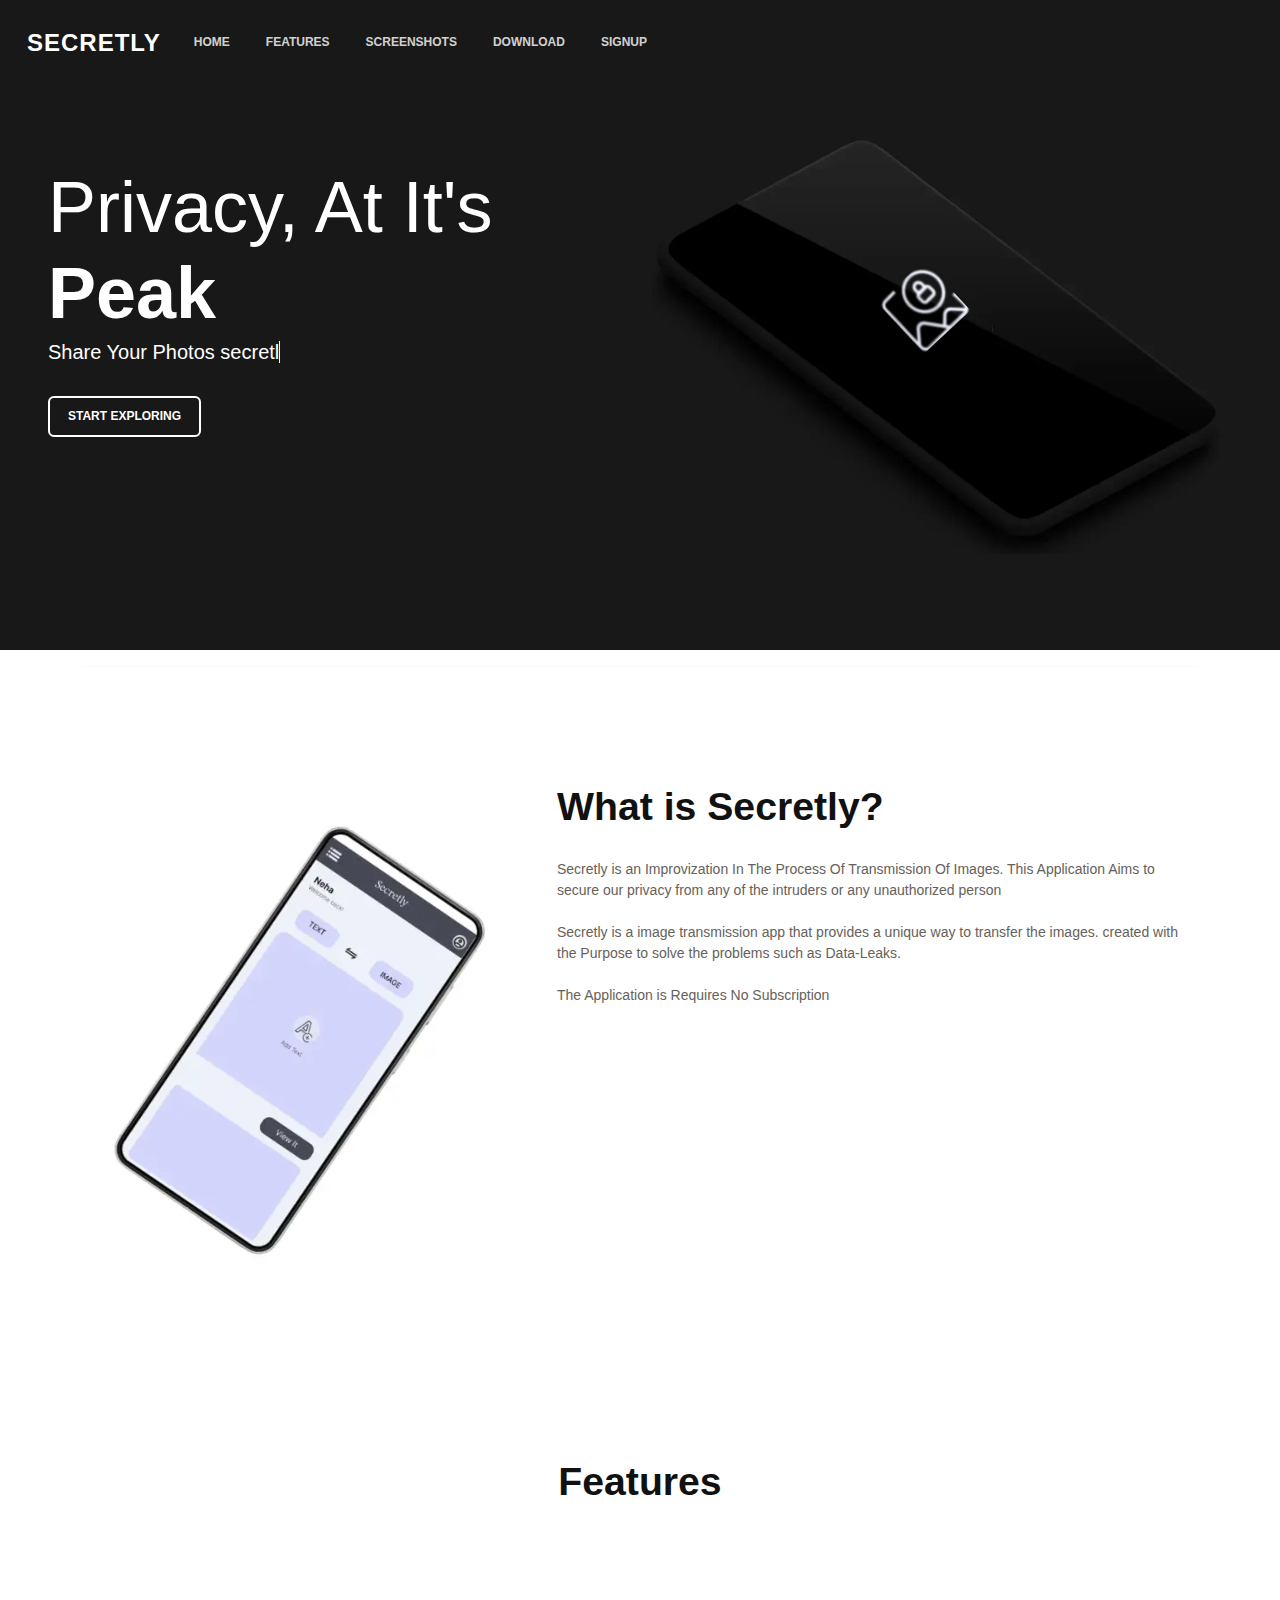
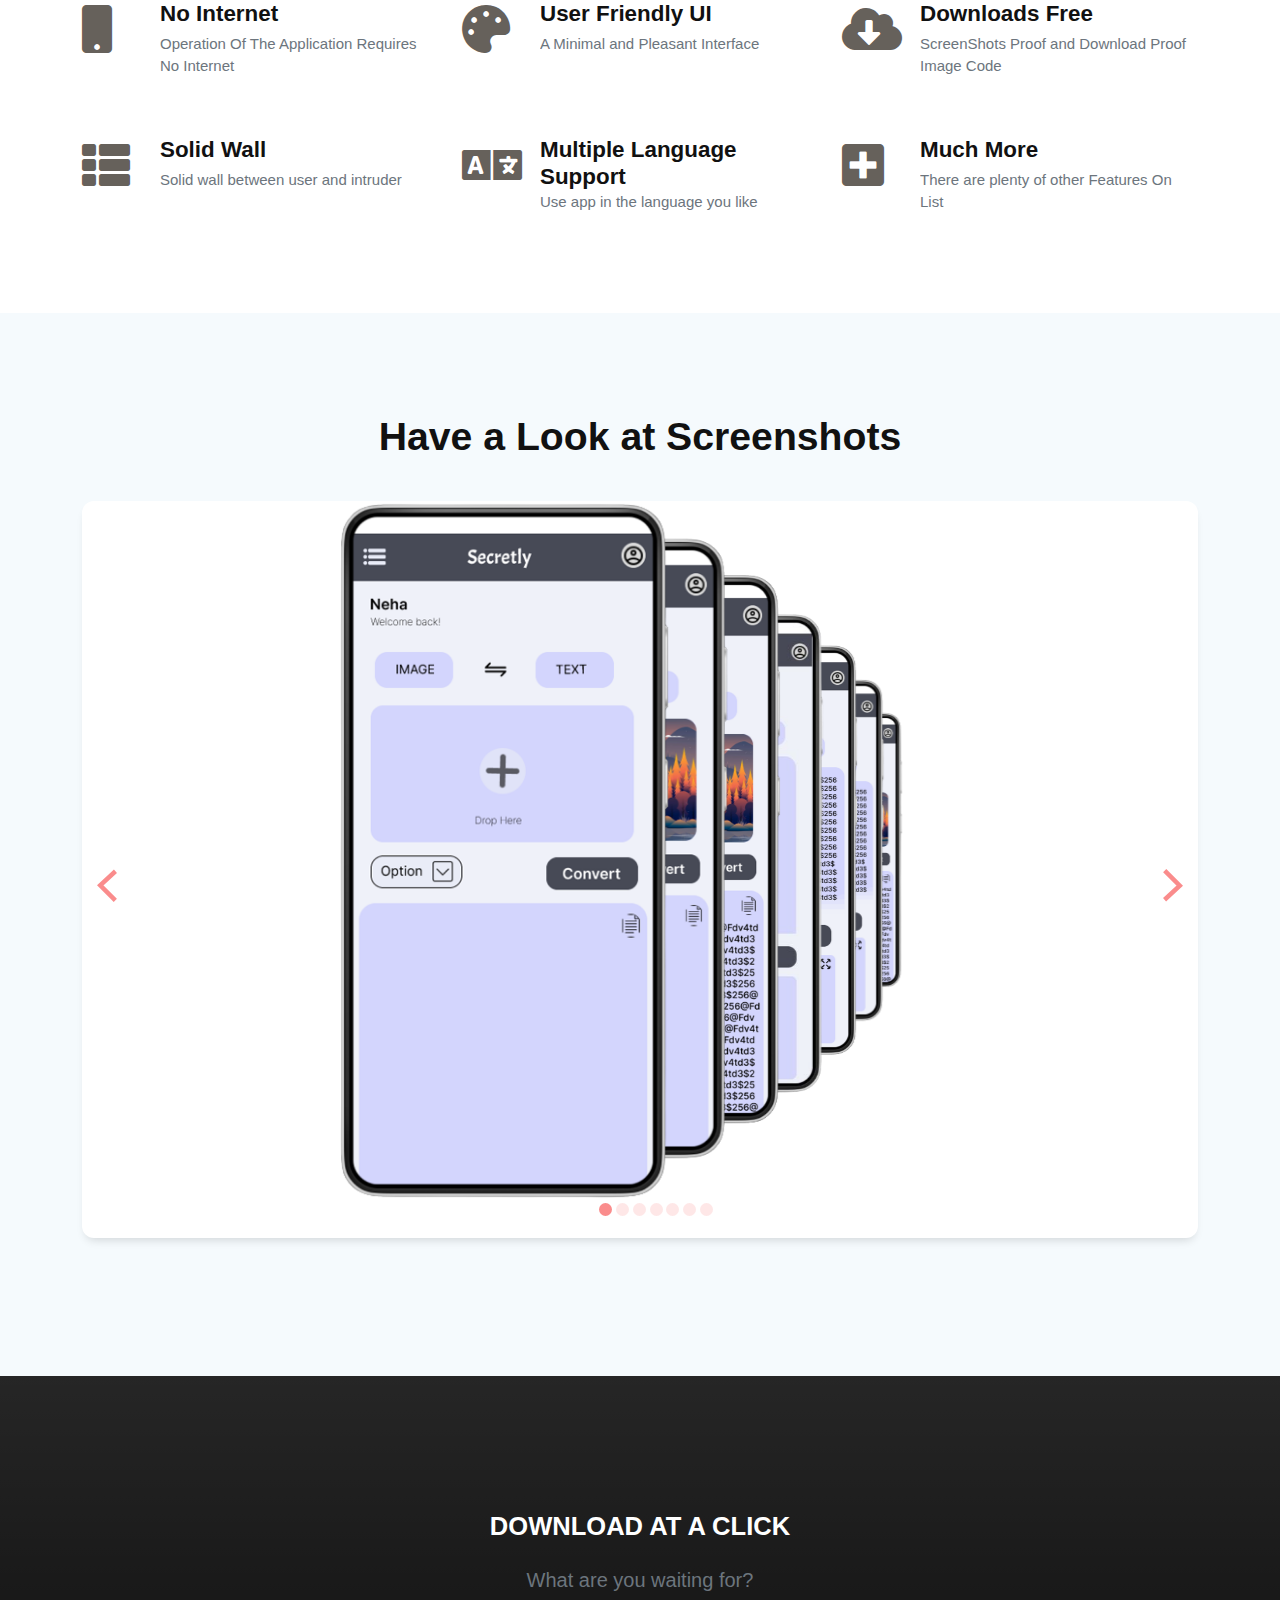
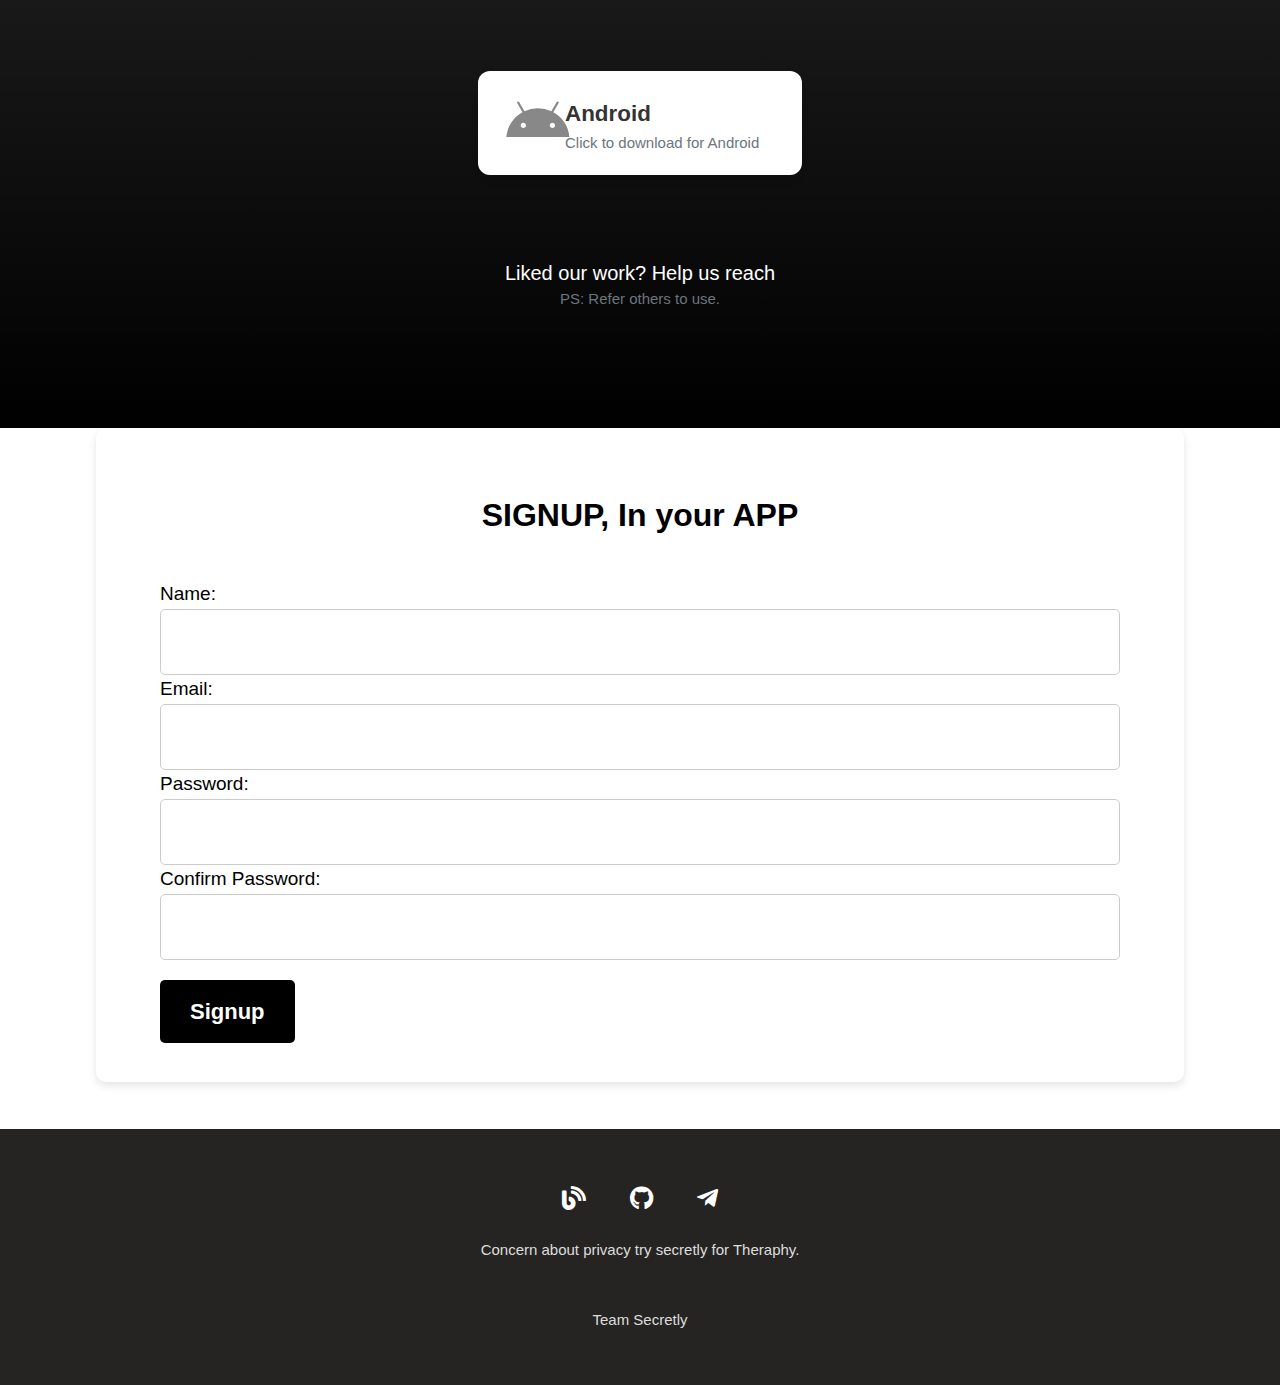
<file: index.html>
<!DOCTYPE html>
<html lang="en-US">

<head>
  <meta charset="UTF-8">
  <meta http-equiv="X-UA-Compatible" content="IE=edge">
  <meta name="viewport" content="width=device-width, initial-scale=1">
  <title>Secretly</title>
  <link rel="shortcut icon" href="favicon.ico" type="image/x-icon">
  <link rel="icon" href="favicon.ico" type="image/x-icon">
  <!-- <link href="https://fonts.googleapis.com/css?family=Dosis:600|Roboto:400,700" rel="stylesheet"> -->
  <link href="https://cdnjs.cloudflare.com/ajax/libs/font-awesome/5.15.4/css/all.min.css" rel="stylesheet">
  <link href="styles/bootstrap.min.css?ver=1.1.0" rel="stylesheet">
  <link href="styles/paper-kit.min.css?ver=1.1.0" rel="stylesheet">
  <link href="styles/main.css?ver=1.1.0" rel="stylesheet">
  <link href="styles/odometer-theme-minimal.css" rel="stylesheet" />
  <script async src="https://pagead2.googlesyndication.com/pagead/js/adsbygoogle.js?client=ca-pub-9441129050034617" crossorigin="anonymous"></script>
  <script type="text/javascript">
    (function(c, l, a, r, i, t, y) {
      c[a] = c[a] || function() {
        (c[a].q = c[a].q || []).push(arguments)
      };
      t = l.createElement(r);
      t.async = 1;
      t.src = "https://www.clarity.ms/tag/" + i;
      y = l.getElementsByTagName(r)[0];
      y.parentNode.insertBefore(t, y);
    })(window, document, "clarity", "script", "fpik2gr3m6");
  </script>
</head>

<body id="top">
  <!-- google_ad_section_start -->

  <div class="aa-header">
    <header>

      

      <nav class="navbar navbar-expand-lg navbar-transparent">
        <div class="container-fluid">
          <a class="navbar-brand" href="#">Secretly</a>
          <div class="collapse navbar-collapse" id="navbarNav">
            <ul class="navbar-nav">
              <li class="nav-item"><a class="nav-link active" href="#">Home</a></li>
              <li class="nav-item"><a class="nav-link active" href="#features">Features</a></li>
              <li class="nav-item"><a class="nav-link active" href="#screenshots">Screenshots</a></li>
              <li class="nav-item"><a class="nav-link active" href="#download">Download</a></li>
              <li class="nav-item"><a class="nav-link active" href="#signup">Signup</a></li>
            </ul>
          </div>
        </div>
      </nav>

      <div class="container-fluid aa-header-content text-left text-white pt-5 px-5">
        <div class="row">
          <div class="col-md-6 col-sm-12 pr-0 pl-4">
            <h1 class="display-2">
              <b>Privacy,</b> At It's
            </h1>
            <h1 class="display-2 mt-0">
              <b><b>Peak</b></b>
            </h1>
            <p class="lead">
              Share Your  Photos  <span class="wrap typewrite" data-type='["secretly", "without Database Involvement", "without Hestitation"]'></span>
            </p>
            <a class="mt-4 btn btn-outline-neutral mr-1" href="#features">Start Exploring</a>
            <!-- <a class="mt-4 btn btn-outline-neutral ml-1" href="#download">Download</a> -->
          </div>
          <div class="col-md-6 col-sm-12 text-right slide-right show-on-scroll"><img class="img-fluid" src="assets/head_image.webp" alt="Image" loading="lazy" /></div>
        </div>
      </div>

    </header>
  </div>

  <div class="page-content">
    <div>

      <div class="container">
        <hr/>
      </div>
      <div class="aa-product-features section">
        <div class="container">
          <div class="row">
            <div class="col-md-5 col-sm-12"><img class="img-fluid show-on-scroll inline-photo" src="assets/head.webp" alt="Image" loading="lazy" /></div>
            <div class="col-md-7 col-sm-12 slide-right show-on-scroll">
              <h2 class="title mb-2">What is Secretly?</h2>
              <br>Secretly is an Improvization In The Process Of Transmission Of Images. This Application Aims to secure our  privacy from any of the  intruders or any unauthorized person
              <br><br>Secretly is a image transmission app that provides a unique way to transfer the images. created with the Purpose to solve the problems such as Data-Leaks.
              <br><br>The Application is Requires No Subscription</a>
              </p>
            </div>
          </div>
        </div>
      </div>

      <div class="floating-card">
        <script async src="https://pagead2.googlesyndication.com/pagead/js/adsbygoogle.js?client=ca-pub-9441129050034617" crossorigin="anonymous"></script>
        <!-- Floating Ad -->
        <ins class="adsbygoogle" style="display:block" data-ad-client="ca-pub-9441129050034617" data-ad-slot="6390164823" data-ad-format="auto"></ins>
        <script>
          (adsbygoogle = window.adsbygoogle || []).push({});
        </script>
        <!-- <script async src="https://pagead2.googlesyndication.com/pagead/js/adsbygoogle.js?client=ca-pub-9441129050034617" crossorigin="anonymous"></script> -->
        <!-- Floating Ad -->
        <!-- <ins class="adsbygoogle" style="display:inline-block;width:320px;height:100px" data-ad-client="ca-pub-9441129050034617" data-ad-slot="6390164823"></ins> -->
        <!-- <script>
          (adsbygoogle = window.adsbygoogle || []).push({});
        </script> -->
      </div>

      <!-- <div class="floating-card2"> -->
      <!-- <script async src="https://pagead2.googlesyndication.com/pagead/js/adsbygoogle.js?client=ca-pub-9441129050034617" crossorigin="anonymous"></script> -->
      <!-- Floating Ad -->
      <!-- <ins class="adsbygoogle" style="display:block" data-ad-client="ca-pub-9441129050034617" data-ad-slot="6390164823" data-ad-format="auto"></ins>
        <script>
          (adsbygoogle = window.adsbygoogle || []).push({});
        </script> -->
      <!-- <script async src="https://pagead2.googlesyndication.com/pagead/js/adsbygoogle.js?client=ca-pub-9441129050034617" crossorigin="anonymous"></script> -->
      <!-- Floating Ad -->
      <!-- <ins class="adsbygoogle" style="display:inline-block;width:320px;height:100px" data-ad-client="ca-pub-9441129050034617" data-ad-slot="6390164823"></ins>
        <script>
          (adsbygoogle = window.adsbygoogle || []).push({});
        </script> -->
      <!-- </div> -->

      <!-- Features section -->
      <div class="container">
        <div class="aa-product-details section" id="features">
          <h2 class="title pb-3 text-center">Features</h2>
          <div class="row">
            <div class="col-lg-4 col-md-6 col-sm-12">
              <div class="icon icon-main"><i class="fa fa-mobile" aria-hidden="true"></i></div>
              <div class="description">
                <h4 class="title mb-0">No Internet</h4>
                <p class="text-muted">Operation Of The Application Requires No Internet</p>
              </div>
            </div>
            <div class="col-lg-4 col-md-6 col-sm-12">
              <div class="icon icon-main"><i class="fa fa-palette" aria-hidden="true"></i></div>
              <div class="description">
                <h4 class="title mb-0">User Friendly UI</h4>
                <p class="text-muted">A Minimal and Pleasant Interface</p>
              </div>
            </div>
            <div class="col-lg-4 col-md-6 col-sm-12">
              <div class="icon icon-main"><i class="fa fa-cloud-download-alt" aria-hidden="true"></i></div>
              <div class="description">
                <h4 class="title mb-0">Downloads Free</h4>
                <p class="text-muted">ScreenShots Proof and Download Proof Image Code</p>
              </div>
            </div>

            <div class="text-center">
              <script async src="https://pagead2.googlesyndication.com/pagead/js/adsbygoogle.js?client=ca-pub-9441129050034617" crossorigin="anonymous"></script>
              <!-- Inbetween Features -->
              <ins class="adsbygoogle" style="display:block" data-ad-client="ca-pub-9441129050034617" data-ad-slot="9329285404" data-ad-format="auto" data-full-width-responsive="true"></ins>
              <script>
                (adsbygoogle = window.adsbygoogle || []).push({});
              </script>
            </div>

            <div class="col-lg-4 col-md-6 col-sm-12">
              <div class="icon icon-main"><i class="fa fa-th-list" aria-hidden="true"></i></div>
              <div class="description">
                <h4 class="title mb-0">Solid Wall</h4>
                <p class="text-muted">Solid wall between user and intruder</p>
              </div>
            </div>
            <div class="col-lg-4 col-md-6 col-sm-12">
              <div class="icon icon-main"><i class="fa fa-language" aria-hidden="true"></i></div>
              <div class="description">
                <h4 class="title mb-0">Multiple Language Support</h4>
                <p class="text-muted">Use app in the language you like</p>
              </div>
            </div>
            <div class="col-lg-4 col-md-6 col-sm-12">
              <div class="icon icon-main"><i class="fa fa-plus-square" aria-hidden="true"></i></div>
              <div class="description">
                <h4 class="title mb-0">Much More</h4>
                <p class="text-muted">There are plenty of other Features On List</p>
              </div>
            </div>
          </div>
        </div>
      </div>

      <!-- Other Sections -->
<!-- 
      <div class="container">
        <hr/>
      </div>
      <div class="aa-product-features section">
        <div class="container">
          <div class="row">
            <div class="col-md-5 col-sm-12"><img class="img-fluid show-on-scroll inline-photo" src="assets/player.webp" alt="Image" loading="lazy" /></div>
            <div class="col-md-7 col-sm-12 slide-right show-on-scroll">
              <h2 class="title mb-1">Clean &amp; Pleasent UI</h2>
              <p class="pb-2">BlackHole provides great User Experience and you can modify it all according to your needs</p>
              <ul class="py-1">
                <li class="py-1">Change Theme Colors</li>
                <li class="py-1">Select Streaming &amp; Download Quality</li>
                <li class="py-1">Nice Animations With Great User Experience</li>
              </ul>
            </div>
          </div>
        </div>
      </div>

      <div class="container">
        <hr/>
      </div>
      <div class="aa-product-features section">
        <div class="container">
          <div class="row">
            <div class="col-md-7 col-sm-12 slide-right show-on-scroll">
              <h2 class="title mb-1">No Database,No Internet &amp; No Advertisment</h2>
              <p class="pb-2">Transmission Remains Secure With The end to end encryption</p>
              <ul class="py-1">
                <li class="py-1"> Encryption,Decryption Needs No Internet</li>
                <li class="py-1"> Images Are Not Stored At Any Database</li>
                <li class="py-1"> Exclusion Of Network Prevents Advetisment</li>
              </ul>
            </div>
            <div class="col-md-5 col-sm-12"><img class="img-fluid show-on-scroll inline-photo" src="assets/home.webp" alt="Image" loading="lazy" /></div>
          </div>
        </div>
      </div>

      <div class="container">
        <hr/>
      </div>
      <div class="aa-product-features section">
        <div class="container">
          <div class="row">
            <div class="col-md-5 col-sm-12"><img class="img-fluid show-on-scroll inline-photo" src="assets/download_landscape.webp" alt="Image" loading="lazy" /></div>
            <div class="col-md-7 col-sm-12 slide-right show-on-scroll">
              <h2 class="title mb-1">TrustWorthy For Transmission</h2>
              <p class="pb-2">You can transfer your images using the ecrypted text generated by this applictaion that safeguards Privacy to max
              </p>
              <ul class="py-1">
                <li class="py-1"> Safeguarding The Security Securely</li>
                <li class="py-1"> Privacy Is Proritize</li>
              </ul>
            </div>
          </div>
        </div>
      </div> -->

      <div class="text-center">
        <script async src="https://pagead2.googlesyndication.com/pagead/js/adsbygoogle.js?client=ca-pub-9441129050034617" crossorigin="anonymous"></script>
        <!-- Inbetween Features -->
        <ins class="adsbygoogle" style="display:block" data-ad-client="ca-pub-9441129050034617" data-ad-slot="9329285404" data-ad-format="auto" data-full-width-responsive="true"></ins>
        <script>
          (adsbygoogle = window.adsbygoogle || []).push({});
        </script>
      </div>

     <!-- Screenshots Section -->
     <div class="aa-screenshots section" id="carouselExampleIndicators" class="carousel slide" data-bs-ride="true">
      <div class="container text-center" id="screenshots">
        <h2 class="title pb-3">Have a Look at Screenshots</h2>
        <div class="row">
          <div class="col-md-12 mb-5">
            <div class="card card-raised">
              <div id="slider">

                <div id="dp-slider">
                  <div class="dp_item" data-class="1" data-position="1">
                    <div class="dp-img">
                      <img class="img-fluid" src="assets/0.webp" alt="Screen Shot Slide 1" loading="lazy" />
                    </div>
                  </div>

                  <div class="dp_item" data-class="2" data-position="2">
                    <div class="dp-img">
                      <img class="img-fluid" src="assets/1.webp" alt="Screen Shot Slide 2" loading="lazy" />
                    </div>
                  </div>

                  <div class="dp_item" data-class="3" data-position="3">
                    <div class="dp-img">
                      <img class="img-fluid" src="assets/2.webp" alt="Screen Shot Slide 3" loading="lazy" />
                    </div>
                  </div>

                  <div class="dp_item" data-class="4" data-position="4">
                    <div class="dp-img">
                      <img class="img-fluid" src="assets/3.webp" alt="Screen Shot Slide 4" loading="lazy" />
                    </div>
                  </div>

                  <div class="dp_item" data-class="5" data-position="5">
                    <div class="dp-img">
                      <img class="img-fluid" src="assets/4.webp" alt="Screen Shot Slide 5" loading="lazy" />
                    </div>
                  </div>

                  <div class="dp_item" data-class="6" data-position="6">
                    <div class="dp-img">
                      <img class="img-fluid" src="assets/5.webp" alt="Screen Shot Slide 6" loading="lazy" />
                    </div>
                  </div>

                  <div class="dp_item" data-class="7" data-position="7">
                    <div class="dp-img">
                      <img class="img-fluid" src="assets/6.webp" alt="Screen Shot Slide 7" loading="lazy" />
                    </div>
                  </div>
                </div>

                <span id="dp-prev">
                  <svg xmlns="http://www.w3.org/2000/svg" viewBox="0 0 51.401 51.401">
                    <defs>
                      <style>
                        .cls-1 {
                          fill: none;
                          stroke: #fa8c8c;
                          stroke-miterlimit: 10;
                          stroke-width: 7px;
                        }
                      </style>
                    </defs>
                    <path id="Rectangle_4_Copy" data-name="Rectangle 4 Copy" class="cls-1" d="M32.246,0V33.178L0,31.953" transform="translate(0.094 25.276) rotate(-45)"/>
                  </svg>
                </span>

                <span id="dp-next">
                  <svg xmlns="http://www.w3.org/2000/svg" viewBox="0 0 51.401 51.401">
                    <defs>
                      <style>
                        .cls-1 {
                          fill: none;
                          stroke: #fa8c8c;
                          stroke-miterlimit: 10;
                          stroke-width: 7px;
                        }
                      </style>
                    </defs>
                    <path id="Rectangle_4_Copy" data-name="Rectangle 4 Copy" class="cls-1" d="M32.246,0V33.178L0,31.953" transform="translate(0.094 25.276) rotate(-45)"/>
                  </svg>
                </span>

                <ul id="dp-dots">
                  <li data-class="1" class="active"></li>
                  <li data-class="2"></li>
                  <li data-class="3"></li>
                  <li data-class="4"></li>
                  <li data-class="5"></li>
                  <li data-class="6"></li>
                  <li data-class="7"></li>
                </ul>
              </div>
            </div>
          </div>
        </div>
      </div>
    </div>


      <!-- Downloads Section -->
      <div class="aa-download-section section bg-gradient" id="download">
        <div class="text-white container text-center">
          <br><br><br>
          <h3 class="my-0 text-center pb">DOWNLOAD AT A CLICK</h3><br>
          <h5 class="text-center text-muted text-title text-white lead pb-5">What are you waiting for?</h5>
        <br></div>
        <div class="container">
          <div class="row px-5">
            <div class="col-md-4 col-sm-12">
              
            </div>
            <div class="col-md-4 col-sm-12">
              <a class="aa-android" href="https://drive.google.com/file/d/12MBwMTHWcsJwDLl1IQe1sUOBNJH2P77Q/view?usp=drive_link">
                <div class="card">
                  <div class="row pb-3">
                    <div class="col-lg-3 col-md-12 aa-download-icon"><i class="pt-4 fab fa-android fa-4x" aria-hidden="true"></i></div>
                    <div class="col-lg-9 col-md-12 aa-download-icon-detail">
                      <div class="h4 pb-1">Android</div>
                      <p class="text-muted">Click to download for Android</p>
                    </div>
                  </div>
                </div><br><br><br>
              </a>
            </div>
            <div class="col-md-4 col-sm-12">
             
            </div>
            <!-- <div class="col-md-4 col-sm-12">
              <a class="aa-windows" href="#download">
                <div class="card">
                  <div class="row pb-3">
                    <div class="col-lg-3 col-md-12 aa-download-icon"><i class="pt-4 fab fa-windows fa-4x" aria-hidden="true"></i></div>
                    <div class="col-lg-9 col-md-12 aa-download-icon-detail">
                      <div class="h4 pb-1">Windows</div>
                      <p class="text-muted">Releasing Soon!</p>
                    </div>
                  </div>
                </div>
              </a>
            </div> -->
          </div>
        </div>
        <div class="text-center text-white">
          <p class="lead mb-0">Liked our work? Help us reach</a></p>
          <p class="text-muted">PS: Refer others to use.</p>
        </div>
        <br><br>
      </div>

      <div id="signup" style="width: 85%; margin: auto auto; border-radius: 10px; padding: 3% 5%; background-color: #fff; box-shadow: 0 4px 8px rgba(0, 0, 0, 0.1); color: #000; margin-bottom: 5px;">
        <h1 style="text-align: center; font-size: 32px; font-weight: 600; margin-bottom: 25px;">SIGNUP, In your APP</h1>
        <br>
        <form onsubmit="saveData(event)">
            <label for="name" style="font-size: 19px; font-weight: 500;">Name:</label>
            <input type="text" id="name" name="name" required style="width: 100%; padding: 18px; border-radius: 5px; border: 1px solid #ccc; font-size: 19px;color: #000;">
    
            <label for="email" style="font-size: 19px; font-weight: 500;">Email:</label>
            <input type="email" id="email" name="email" required style="width: 100%; padding: 18px; border-radius: 5px; border: 1px solid #ccc; font-size: 19px;color: #000;">
    
            <label for="password" style="font-size: 19px; font-weight: 500;">Password:</label>
            <input type="password" id="password" name="password" required style="width: 100%; padding: 18px; border-radius: 5px; border: 1px solid #ccc; font-size: 19px;color: #000;">
    
            <label for="confirmPassword" style="font-size: 19px; font-weight: 500;">Confirm Password:</label>
            <input type="password" id="confirmPassword" name="confirmPassword" required style="width: 100%; padding: 18px; border-radius: 5px; border: 1px solid #ccc; font-size: 19px;color: #000;">
    
            <button type="submit" style="background-color: #000; color: #fff; padding: 15px 30px; border-radius: 5px; border: none; cursor: pointer; font-size: 22px; font-weight: 600; margin-top: 20px;">Signup</button>
        </form>
    </div>
    
    
    <br><br>
    </div>
  </div>

  <!-- Multiplex Ad -->
  <!-- <div class="text-center bg-gradient">
    <script async src="https://pagead2.googlesyndication.com/pagead/js/adsbygoogle.js?client=ca-pub-9441129050034617" crossorigin="anonymous"></script>
    <ins class="adsbygoogle" style="display:block" data-ad-format="autorelaxed" data-ad-client="ca-pub-9441129050034617" data-ad-slot="5283240943"></ins>
    <script>
      (adsbygoogle = window.adsbygoogle || []).push({});
    </script>
  </div> -->

  <footer class="footer-black aa-footer">
    <div class="container py-5">
      <div class="row text-center">
        <div class="col-md-12">
          <a class="btn btn-link btn-neutral" href="https://drive.google.com/file/d/12MBwMTHWcsJwDLl1IQe1sUOBNJH2P77Q/view?usp=drive_link"><i class="fas fa-blog fa-2x" aria-hidden="true"></i></a>
          <a class="btn btn-link btn-neutral" href="https://drive.google.com/file/d/12MBwMTHWcsJwDLl1IQe1sUOBNJH2P77Q/view?usp=drive_link"><i class="fab fa-github fa-2x" aria-hidden="true"></i></a>
          <a class="btn btn-link btn-neutral" href="https://drive.google.com/file/d/12MBwMTHWcsJwDLl1IQe1sUOBNJH2P77Q/view?usp=drive_link"><i class="fab fa-telegram-plane fa-2x" aria-hidden="true"></i></a>
          <div class="col-md-12">
            <p class="mt-3 mb-5">Concern about privacy try secretly for Theraphy. </p>
            <p>Team Secretly</p>
          </div>
        </div>
      </div>
  </footer>

  <!-- google_ad_section_end -->

  <script src="scripts/jquery.min.js?ver=1.1.0"></script>
  <script src="scripts/bootstrap.min.js?ver=1.1.0"></script>
  <script src="scripts/paper-kit.min.js?ver=1.1.0"></script>
  <script src="scripts/main.js?ver=1.1.0"></script>
  <script src="scripts/odometer.min.js"></script>
  <script src="script.js"></script>
</body>

</html>
</file>
<file: styles/main.css>
/* Fonts settings */

body,
p,
.navbar,
.brand,
a,
.td-name,
td,
button,
input,
select,
textarea {
  font-family: "Roboto", "Helvetica", Arial, sans-serif;
}

h1,
.h1,
h2,
.h2,
h3,
.h3,
h4,
.h4,
h5,
.h5,
h6,
.h6,
.title,
.card-title,
.info-title,
.footer-brand,
.footer-big h5,
.footer-big h4,
.media .media-heading {
  font-family: "Roboto", "Helvetica", Arial, sans-serif;
  font-weight: 600;
}


/* Common Styles */

.title {
  color: #111111;
}

.bg-gradient {
  /*background: linear-gradient(270deg, #f7395f 0%, #fe702e 100%); }*/
  background: #000;
}

a {
  text-decoration: none;
}

.no-decor {
  text-decoration: none;
}


/* Header Section */

.aa-header {
  background: #181818;
  position: relative;
  background-size: cover;
  min-height: 600px;
}

.aa-header .navbar .navbar-brand {
  font-size: 24px;
  font-family: "Dosis", "Helvetica", Arial, sans-serif;
  font-weight: 600;
  box-shadow: none;
  letter-spacing: 1px;
  opacity: 1;
}

.aa-header .aa-header-content {
  padding-top: 5rem;
  padding-bottom: 6rem;
}

.navbar.navbar-transparent {
  padding-top: 0px;
}

@media (max-width: 992px) {
  .aa-header h1 {
    font-size: 38px;
  }
  .aa-header .aa-header-content img {
    padding-top: 40px;
  }
  .aa-header .aa-header-content li {
    font-size: 12px;
  }
}

@media (max-width: 768px) {
  .aa-header .aa-header-content img {
    margin-top: 2px !important;
    padding-top: none !important;
    padding-bottom: 25px;
  }
}

@media (max-width: 576px) {
  .aa-header .aa-logo-img {
    padding-left: 20px;
  }
  .aa-header .navbar-brand {
    padding-right: 20px !important;
  }
  .aa-header .aa-header-content li {
    font-size: 10px;
  }
}


/* Body Section */

.aa-product-details .description {
  overflow: hidden;
  margin-bottom: 1.5rem;
}

.aa-product-details .description .h4 {
  color: #111111;
  padding-bottom: 1.5rem;
}

.aa-product-details .icon {
  float: left;
  margin-top: 24px;
  margin-right: 60px;
  font-size: 3rem;
}

@media only screen and (min-width: 769px) {
  .aa-screenshots {
    background-color: #F5FAFD;
  }
  .aa-screenshots .carousel-inner .carousel-item img {
    height: 600px;
    max-height: 600px;
    width: 100%;
    max-width: 400px;
  }
}

@media only screen and (max-width: 400px) {
  .aa-screenshots {
    background-color: #F5FAFD;
  }
  .aa-screenshots .carousel-inner .carousel-item img {
    height: 400px;
    max-height: 400px;
    width: 100%;
    max-width: 267px;
  }
}

.aa-price-package .card {
  box-shadow: rgba(0, 0, 0, 0.1) 0px 0px 10px -1px;
}

.aa-price-package .aa-price {
  padding-bottom: 1.5rem;
  background-color: #F5FAFD;
}

.aa-price-package .aa-price .btn {
  width: 8rem;
}

.aa-price-package .aa-price .aa-price-section {
  padding: 25px 5px;
  background-color: white;
  margin-left: -1.25rem;
  margin-right: -1.25rem;
  font-size: 28px;
  font-family: "Dosis", "Helvetica", Arial, sans-serif;
  font-weight: 600;
}

.aa-price-package .aa-price .aa-price-section span {
  font-family: "Dosis", "Helvetica", Arial, sans-serif;
  font-weight: 600;
  font-size: 38px;
}

.aa-price-package .aa-price ul li {
  line-height: 3;
  border-bottom: 1px dashed #eee;
}

.aa-price-package .aa-price-active {
  background-color: white;
}

.aa-price-package .aa-price-active .btn {
  border: none;
  padding-top: .65rem;
  padding-bottom: .65rem;
}

.aa-price-package .text-small {
  font-size: 90%;
  line-height: 3;
  opacity: 0.75;
}

.aa-price-package .text-small:hover {
  opacity: 1;
}

.aa-testimonials-section .aa-testimonials {
  margin-top: 4rem;
  margin-bottom: 4rem;
}

.aa-testimonials-section .aa-testimonials img {
  border-radius: 100%;
  width: 96px;
  height: auto;
}

.aa-testimonials-section .aa-testimonials .aa-testimonials-body {
  background-color: #F5FAFD;
  padding-left: 2rem;
  padding-right: 2rem;
  padding-top: 2rem;
  padding-bottom: 2rem;
  border-radius: 12px;
  box-shadow: rgba(0, 0, 0, 0.15) 0px 6px 10px -4px;
}

.aa-testimonials-section .aa-testimonials .h5 {
  color: #111111;
}

@media (max-width: 992px) {
  .aa-testimonials-section .aa-testimonials .aa-testimonials-body {
    padding-left: 1rem;
    padding-right: 1rem;
    padding-top: 1rem;
    padding-bottom: 1rem;
  }
  .aa-testimonials-section .aa-testimonials .aa-testimonials-body p {
    font-size: 12px;
  }
}

@media (max-width: 768px) {
  .aa-testimonials-section .aa-testimonials .aa-testimonials-body {
    text-align: center;
  }
  .aa-testimonials-section .aa-testimonials .aa-testimonials-body {
    padding-left: 3rem;
    padding-right: 3rem;
    padding-top: 3rem;
    padding-bottom: 3rem;
  }
}

.aa-download-section i {
  color: #888;
}

.aa-download-section .aa-apple:hover i {
  color: #B4B0B0;
}

.aa-download-section .aa-android:hover i {
  color: #a4c639;
}

.aa-download-section .aa-windows:hover i {
  color: #0078d7;
}

.aa-download-section .aa-download-icon {
  padding-left: 40px;
}

@media (max-width: 992px) {
  .aa-download-section p {
    font-size: 10px;
  }
}

@media (max-width: 992px) {
  .aa-download-section p {
    font-size: 12px;
  }
  .aa-download-section .aa-download-icon {
    padding-left: 0px;
    text-align: center;
  }
  .aa-download-section .aa-download-icon-detail {
    text-align: center;
  }
}

@media (max-width: 576px) {
  .aa-download-section p {
    font-size: 14px;
  }
}


/* Footer sectiom */

.footer-black {
  background-color: #252422;
  color: #DDDDDD;
}

.aa-footer a.credit {
  color: inherit;
  border-bottom: 1px dashed;
}


/* .slide-left.is-visible {
  animation: slideleft 1s ease-in-out both;
}

@keyframes slideleft {
  0% {
    opacity: 0;
    transform: translateX(0px);
  }
  100% {
    opacity: 1;
    transform: translateX(0px);
  }
} */

.slide-right.is-visible {
  animation: slideright 1s ease-in-out both;
}

.slide-down {
  animation: slidedown 1s ease-in-out both;
}

@keyframes slideright {
  0% {
    opacity: 0;
    transform: translateX(-100px);
  }
  100% {
    opacity: 1;
    transform: translateX(0px);
  }
}

@keyframes slidedown {
  0% {
    opacity: 0;
    transform: translateY(-50px);
  }
  100% {
    opacity: 1;
    transform: translateY(0px);
  }
}

.typewrite {
  border-right: .05em solid;
  animation: caret 1s steps(1) infinite;
}

@keyframes caret {
  50% {
    border-color: transparent;
  }
}

.inline-photo {
  opacity: 0;
  -webkit-transform: translateY(4em) rotateZ(-5deg);
  transform: translateY(4em) rotateZ(-5deg);
  -webkit-transition: opacity .3s .25s ease-out, -webkit-transform 4s .25s cubic-bezier(0, 1, .3, 1);
  transition: opacity .3s .25s ease-out, -webkit-transform 4s .25s cubic-bezier(0, 1, .3, 1);
  transition: transform 4s .25s cubic-bezier(0, 1, .3, 1), opacity .3s .25s ease-out;
  transition: transform 4s .25s cubic-bezier(0, 1, .3, 1), opacity .3s .25s ease-out, -webkit-transform 4s .25s cubic-bezier(0, 1, .3, 1);
  will-change: transform, opacity;
}

.inline-photo.is-visible {
  opacity: 1;
  -webkit-transform: rotateZ(-2deg);
  transform: rotateZ(-2deg);
}

.border-text {
  color: white;
  -webkit-text-fill-color: transparent;
  -webkit-text-stroke-width: 1px;
  -webkit-text-stroke-color: white;
}

.dp-slider {
  height: 100%;
  width: 100%;
  position: absolute;
  transform-style: preserve-3d;
}

.dp-slider div {
  transform-style: preserve-3d;
}

.dp_item {
  display: block;
  position: absolute;
  margin-left: auto;
  left: 0;
  right: 24%;
  text-align: center;
  transition: transform 1.2s;
}

@media (max-width: 768px) {
  .dp_item {
    right: 0;
  }
}

#dp-slider .dp_item:first-child {
  z-index: 10 !important;
  transform: rotateY(0deg) translateX(0px) !important;
}

.dp_item[data-position="2"] {
  z-index: 9;
  transform: rotateY(0deg) translateX(9%) scale(0.9);
}

.dp_item[data-position="3"] {
  z-index: 8;
  transform: rotateY(0deg) translateX(17%) scale(0.8);
}

.dp_item[data-position="4"] {
  z-index: 7;
  transform: rotateY(0deg) translateX(24%) scale(0.7);
}

.dp_item[data-position="5"] {
  z-index: 6;
  transform: rotateY(0deg) translateX(30%) scale(0.6);
}

.dp_item[data-position="6"] {
  z-index: 5;
  transform: rotateY(0deg) translateX(35%) scale(0.5);
}

.dp_item[data-position="7"] {
  z-index: 4;
  transform: rotateY(0deg) translateX(39%) scale(0.4);
}

@media (max-width: 768px) {
  .dp_item[data-position="2"] {
    z-index: 9;
    transform: rotateY(0deg) translateX(5%) scale(0.9);
  }
  .dp_item[data-position="3"] {
    z-index: 8;
    transform: rotateY(0deg) translateX(9.5%) scale(0.8);
  }
  .dp_item[data-position="4"] {
    z-index: 7;
    transform: rotateY(0deg) translateX(13.5%) scale(0.7);
  }
  .dp_item[data-position="5"] {
    z-index: 6;
    transform: rotateY(0deg) translateX(17%) scale(0.6);
  }
  .dp_item[data-position="6"] {
    z-index: 5;
    transform: rotateY(0deg) translateX(20%) scale(0.5);
  }
  .dp_item[data-position="7"] {
    z-index: 4;
    transform: rotateY(0deg) translateX(22.5%) scale(0.4);
  }
}

#dp-next,
#dp-prev {
  position: absolute;
  top: 50%;
  height: 33px;
  width: 33px;
  z-index: 10;
  cursor: pointer;
}

#dp-prev {
  left: 15px;
  transform: rotate(180deg);
}

#dp-next {
  right: 15px;
}

#dp-dots {
  bottom: 25px;
  z-index: 12;
  cursor: default;
}

#dp-dots li {
  display: inline-block;
  width: 13px;
  height: 13px;
  border-radius: 50%;
}

#dp-dots li:hover {
  cursor: pointer;
  background: #FA8C8C;
  transition: background .3s;
}

#dp-dots li {
  background: #fa8c8c36;
}

#dp-dots li.active {
  background: #FA8C8C;
}

.dp_item {
  align-items: center;
  overflow: hidden;
}

.dp-img:before {
  content: "";
  height: 100%;
  width: 25%;
  z-index: 1;
  top: 0;
  pointer-events: none;
}

.dp-img img {
  object-fit: cover;
  object-position: right;
}

#dp-slider,
.dp-img img {
  height: 700px;
}

#dp-slider .dp_item:hover:not(:first-child) {
  cursor: pointer;
}

div#banner {
  background-color: #121212;
}

.floating-card {
  position: fixed;
  bottom: 5px;
  right: 5px;
  height: 100px;
  width: 320px;
  z-index: 9999;
  transition: all 1s ease-in-out;
}

.floating-card2 {
  position: fixed;
  bottom: 260px;
  right: 5px;
  height: 100px;
  width: 320px;
  z-index: 9999;
}

@media (max-width: 767px) {
  .floating-card2 {
    display: none;
  }
}
</file>
<file: styles/odometer-theme-minimal.css>
.odometer.odometer-auto-theme,
.odometer.odometer-theme-minimal {
  display: inline-block;
  vertical-align: middle;
  *vertical-align: auto;
  *zoom: 1;
  *display: inline;
  position: relative;
}

.odometer.odometer-auto-theme .odometer-digit,
.odometer.odometer-theme-minimal .odometer-digit {
  display: inline-block;
  vertical-align: middle;
  *vertical-align: auto;
  *zoom: 1;
  *display: inline;
  position: relative;
}

.odometer.odometer-auto-theme .odometer-digit .odometer-digit-spacer,
.odometer.odometer-theme-minimal .odometer-digit .odometer-digit-spacer {
  display: inline-block;
  vertical-align: middle;
  *vertical-align: auto;
  *zoom: 1;
  *display: inline;
  visibility: hidden;
}

.odometer.odometer-auto-theme .odometer-digit .odometer-digit-inner,
.odometer.odometer-theme-minimal .odometer-digit .odometer-digit-inner {
  text-align: left;
  display: block;
  position: absolute;
  top: 0;
  left: 0;
  right: 0;
  bottom: 0;
  overflow: hidden;
}

.odometer.odometer-auto-theme .odometer-digit .odometer-ribbon,
.odometer.odometer-theme-minimal .odometer-digit .odometer-ribbon {
  display: block;
}

.odometer.odometer-auto-theme .odometer-digit .odometer-ribbon-inner,
.odometer.odometer-theme-minimal .odometer-digit .odometer-ribbon-inner {
  display: block;
  -webkit-backface-visibility: hidden;
}

.odometer.odometer-auto-theme .odometer-digit .odometer-value,
.odometer.odometer-theme-minimal .odometer-digit .odometer-value {
  display: block;
  -webkit-transform: translateZ(0);
}

.odometer.odometer-auto-theme .odometer-digit .odometer-value.odometer-last-value,
.odometer.odometer-theme-minimal .odometer-digit .odometer-value.odometer-last-value {
  position: absolute;
}

.odometer.odometer-auto-theme.odometer-animating-up .odometer-ribbon-inner,
.odometer.odometer-theme-minimal.odometer-animating-up .odometer-ribbon-inner {
  -webkit-transition: -webkit-transform 2s;
  -moz-transition: -moz-transform 2s;
  -ms-transition: -ms-transform 2s;
  -o-transition: -o-transform 2s;
  transition: transform 2s;
}

.odometer.odometer-auto-theme.odometer-animating-up.odometer-animating .odometer-ribbon-inner,
.odometer.odometer-theme-minimal.odometer-animating-up.odometer-animating .odometer-ribbon-inner {
  -webkit-transform: translateY(-100%);
  -moz-transform: translateY(-100%);
  -ms-transform: translateY(-100%);
  -o-transform: translateY(-100%);
  transform: translateY(-100%);
}

.odometer.odometer-auto-theme.odometer-animating-down .odometer-ribbon-inner,
.odometer.odometer-theme-minimal.odometer-animating-down .odometer-ribbon-inner {
  -webkit-transform: translateY(-100%);
  -moz-transform: translateY(-100%);
  -ms-transform: translateY(-100%);
  -o-transform: translateY(-100%);
  transform: translateY(-100%);
}

.odometer.odometer-auto-theme.odometer-animating-down.odometer-animating .odometer-ribbon-inner,
.odometer.odometer-theme-minimal.odometer-animating-down.odometer-animating .odometer-ribbon-inner {
  -webkit-transition: -webkit-transform 2s;
  -moz-transition: -moz-transform 2s;
  -ms-transition: -ms-transform 2s;
  -o-transition: -o-transform 2s;
  transition: transform 2s;
  -webkit-transform: translateY(0);
  -moz-transform: translateY(0);
  -ms-transform: translateY(0);
  -o-transform: translateY(0);
  transform: translateY(0);
}
</file>
